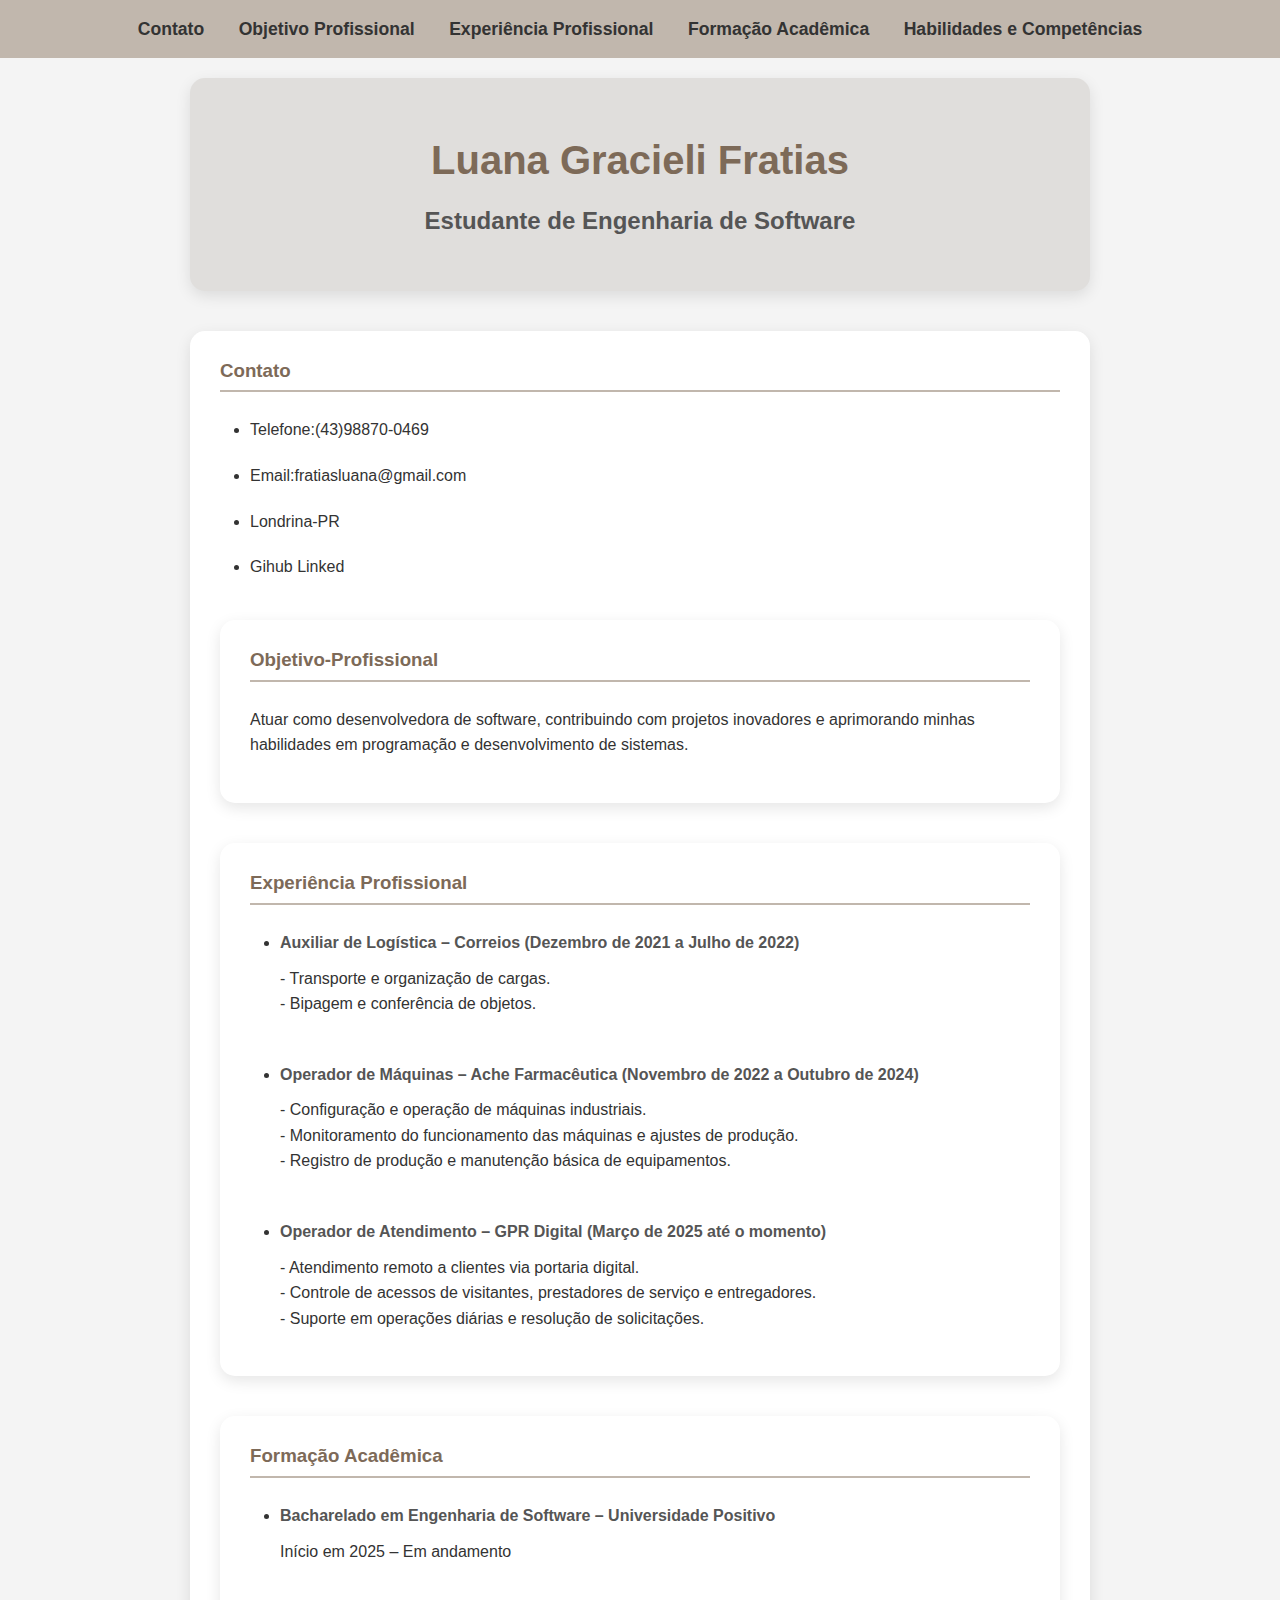
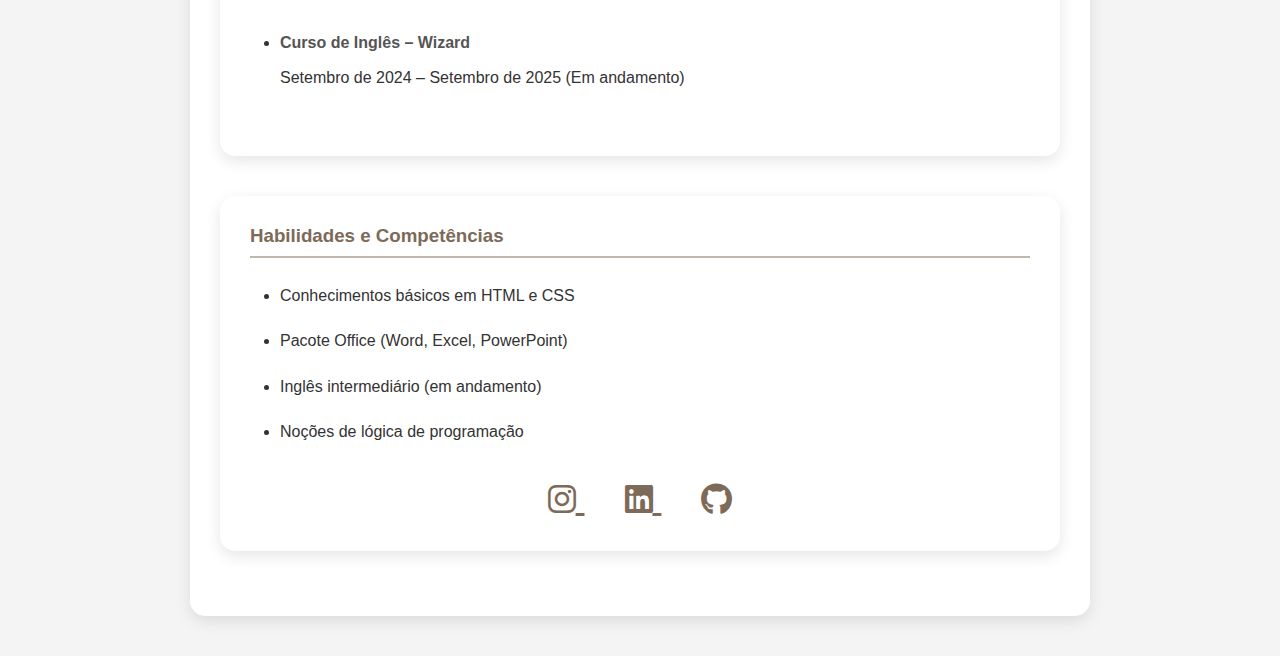
<file: curriculo/index.html>
<!DOCTYPE html>
<html lang="en">
<head>
    <meta charset="UTF-8">
    <meta name="viewport" content="width=device-width, initial-scale=1.0">
    <title>Currículo Luana</title>
    <link rel="stylesheet" href="assets/css/style.css"> 
    <link rel="stylesheet" href="https://cdnjs.cloudflare.com/ajax/libs/font-awesome/6.4.0/css/all.min.css">
</head>
   </head>
  <body>
    <nav>
    <ul>
        <li><a href="#Contato">Contato</a></li>
        <li><a href="#Objetivo Profissional">Objetivo Profissional</a></li>
        <li><a href="#Experiência Profissional">Experiência Profissional</a></li>
        <li><a href="#Formação Acadêmica">Formação Acadêmica</a></li>
        <li><a href="#Habilidades e Competências">Habilidades e Competências</a></li>
       
    </ul>
</nav>
    <section id="Contato">
    <h1>Luana Gracieli Fratias</h1>
    <h2>Estudante de Engenharia de Software</h2>
    </section>
    <section>
        <h3>Contato</h3>  
        <ul>
            <li>Telefone:(43)98870-0469</li>
            <li>Email:fratiasluana@gmail.com</li>
            <li>Londrina-PR</li>
            <li>Gihub 
                Linked
            </li>
             </ul>
             <section id="Objetivo Profissional">
            <h3>Objetivo-Profissional</h3>
            <p>Atuar como desenvolvedora de software, contribuindo com projetos inovadores e aprimorando minhas habilidades em programação e desenvolvimento de sistemas.</p>
            </section>
            <section id= "Experiência Profissional" >
    <h3>Experiência Profissional</h3>
    <ul>
        <li>
            <h4>Auxiliar de Logística – Correios (Dezembro de 2021 a Julho de 2022)</h4>
            - Transporte e organização de cargas. <br>
            - Bipagem e conferência de objetos.
        </li>
        <li>
            <h4>Operador de Máquinas – Ache Farmacêutica (Novembro de 2022 a Outubro de 2024)</h4>
            - Configuração e operação de máquinas industriais. <br>
            - Monitoramento do funcionamento das máquinas e ajustes de produção. <br>
            - Registro de produção e manutenção básica de equipamentos.
        </li>
        <li>
            <h4>Operador de Atendimento – GPR Digital (Março de 2025 até o momento)</h4>
            - Atendimento remoto a clientes via portaria digital. <br>
            - Controle de acessos de visitantes, prestadores de serviço e entregadores.<br>
            - Suporte em operações diárias e resolução de solicitações.
        </li>
    </ul>
</section>
 <section id="Formação Acadêmica">
    <h3>Formação Acadêmica</h3>
    <ul>
        <li>
            <h4>Bacharelado em Engenharia de Software – Universidade Positivo</h4>
            <p>Início em 2025 – Em andamento</p>
        </li>
        <li>
            <h4>Curso de Inglês – Wizard</h4>
            <p>Setembro de 2024 – Setembro de 2025 (Em andamento)</p>
        </li>
    </ul>
</section>
<section id="Habilidades e Competências">
    <h3>Habilidades e Competências</h3>
    <ul>
        <li>Conhecimentos básicos em HTML e CSS</li>
        <li>Pacote Office (Word, Excel, PowerPoint)</li>
        <li>Inglês intermediário (em andamento)</li>
        <li>Noções de lógica de programação</li>
    </ul>
    <div class="redes-sociais">
  <a href="https://www.instagram.com/lufratias" target="_blank">
    <i class="fab fa-instagram"></i>
  </a>
  <a href="https://www.linkedin.com/in/luana-fratias-a91a63213/" target="_blank">
    <i class="fab fa-linkedin"></i>
  </a>
  <a href="https://github.com/luanafratias" target="_blank">
    <i class="fab fa-github"></i>
  </a>
</div>
</section>
</body>
</html>
</file>
<file: curriculo/assets/css/style.css>
/* RESET BÁSICO */
* {
    margin: 0;
    padding: 0;
    box-sizing: border-box;
}

/* BODY */
body {
    font-family: 'Arial', sans-serif;
    background-color: #f4f4f4; /* fundo neutro */
    color: #333; /* texto principal */
    line-height: 1.6;
}

/* MENU DE NAVEGAÇÃO */
nav {
    background-color: #c1b7ad; /* neutro elegante */
    padding: 15px 0;
    text-align: center;
    position: sticky;
    top: 0;
    z-index: 100;
}

nav ul {
    list-style: none;
}

nav ul li {
    display: inline-block;
    margin: 0 15px;
}

nav ul li a {
    text-decoration: none;
    color: #333; /* cinza escuro */
    font-weight: bold;
    font-size: 1.1rem;
    transition: color 0.3s;
}

nav ul li a:hover {
    color: #7d6a58; /* tom marrom suave para hover */
}

/* HEADER */
#Contato {
    text-align: center;
    padding: 50px 20px;
    background-color: #e0dedc; /* leve contraste neutro */
    border-radius: 15px;
    margin: 20px auto;
    max-width: 900px;
}

#Contato h1 {
    font-size: 2.5rem;
    color: #7d6a58; /* destaque neutro */
    margin-bottom: 10px;
}

#Contato h2 {
    font-size: 1.5rem;
    color: #555;
}

/* SEÇÕES */
section {
    max-width: 900px;
    margin: 40px auto;
    background: #fff; /* branco para seções */
    padding: 25px 30px;
    border-radius: 15px;
    box-shadow: 0 5px 15px rgba(0,0,0,0.1);
}

/* Títulos das seções */
section h3 {
    color: #7d6a58; /* neutro elegante */
    margin-bottom: 25px;
    border-bottom: 2px solid #c1b7ad;
    padding-bottom: 5px;
}

h4 {
    color: #555;
    margin-bottom: 10px;
}

/* LISTAS */
section ul {
    margin-left: 30px;
}

section ul li {
    margin-bottom: 20px;
}

/* PARÁGRAFOS */
section p {
    margin-bottom: 20px;
}

/* FLEXBOX PARA ORGANIZAÇÃO (EXEMPLO EXPERIÊNCIA) */
#Experiência\ Profissional ul,
#Formação\ Acadêmica ul {
    display: flex;
    flex-direction: column;
    gap: 25px;
}

/* REDES SOCIAIS */
.redes-sociais {
    text-align: center;
    margin-top: 30px;
}

.redes-sociais a {
    font-size: 2rem;
    color: #7d6a58; /* neutro elegante */
    margin: 0 20px;
    transition: color 0.3s, transform 0.3s;
}

.redes-sociais a:hover {
    color: #c1b7ad;
    transform: scale(1.2);
}

/* RESPONSIVO */
@media screen and (max-width: 768px) {
    #Experiência\ Profissional ul,
    #Formação\ Acadêmica ul {
        flex-direction: column;
    }

    nav ul li {
        display: block;
        margin: 20px 0;
    }
}
.objetivo{
    background-color: #f0ece8; /* fundo neutro diferente do restante */
    border-left: 5px solid #7d6a58; /* borda lateral para destaque */
    padding: 25px 30px;
    margin: 40px auto;
    border-radius: 10px;
    max-width: 900px;
    box-shadow: 0 4px 12px rgba(0,0,0,0.1);
}

.objetivo h3 i {
    margin-right: 10px; /* espaço entre ícone e título */
    color: #7d6a58; /* neutro elegante */
}

.objetivo p {
    margin-top: 15px; /* separa do título */
    font-size: 1.1rem;
}
@media screen and (max-width: 768px) {
    /* MENU não fixa no topo no celular */
    nav {
        position: static; /* não fica sticky */
        padding: 10px 0;
    }

    /* Links ficam empilhados verticalmente */
    nav ul li {
        display: block;
        margin: 10px 0;
    }

    /* Se quiser, diminuir fonte do menu */
    nav ul li a {
        font-size: 1rem;
    }
}
</file>
